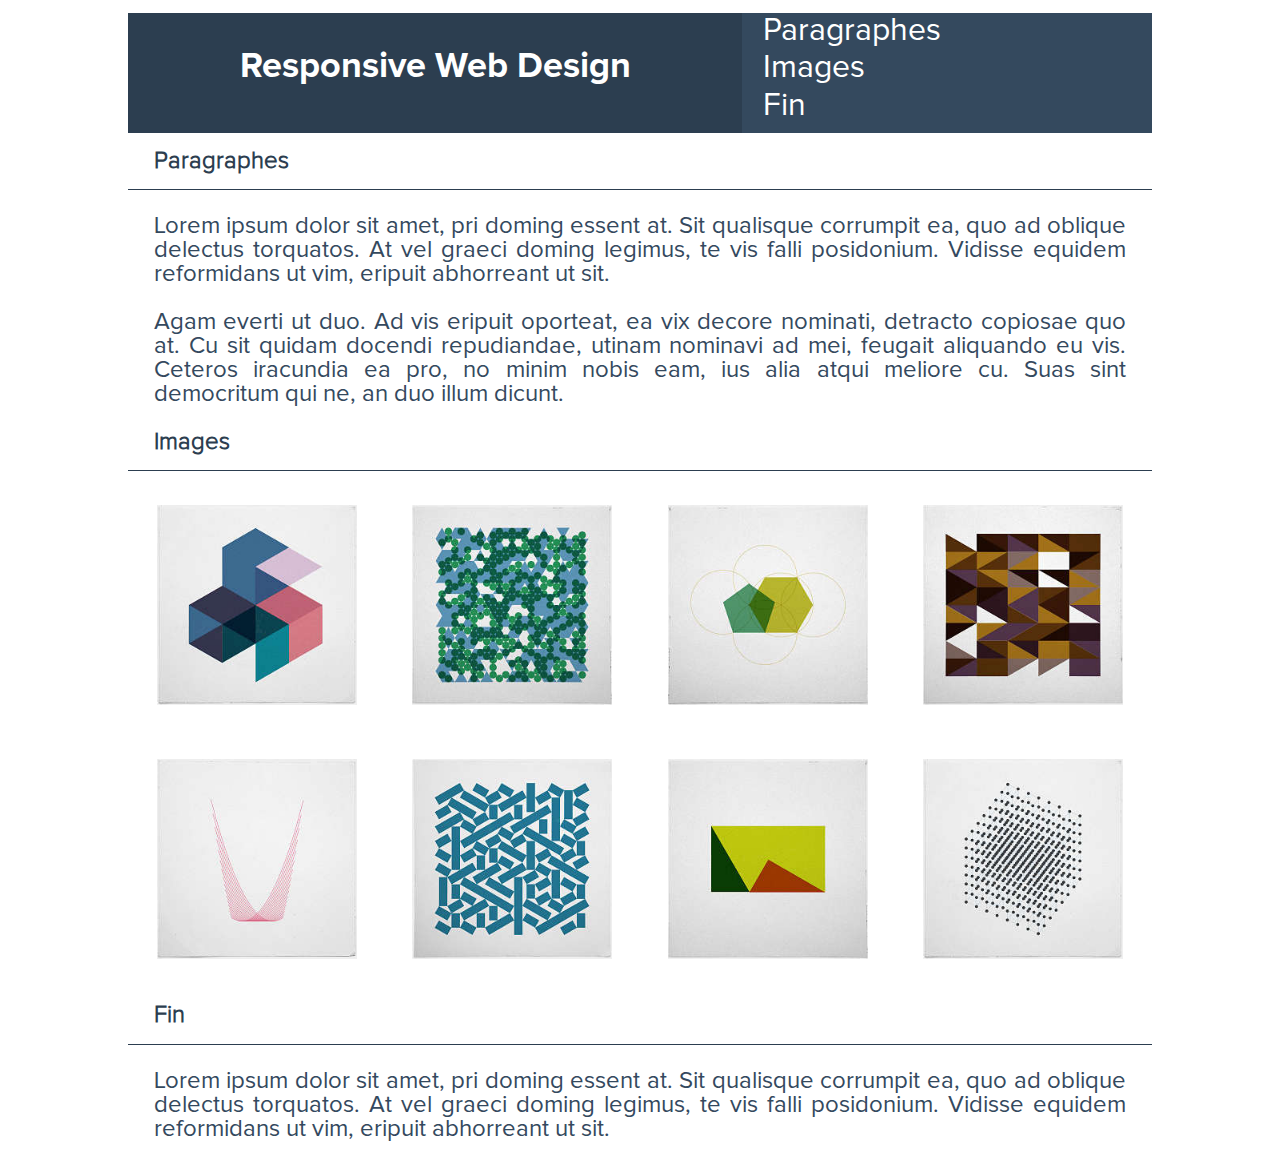
<file: index.html>
<!DOCTYPE html PUBLIC "-//W3C//DTD XHTML 1.0 Strict//EN" "http://www.w3.org/TR/xhtml1/DTD/xhtml1-strict.dtd">
<html xmlns="http://www.w3.org/1999/xhtml">
    
    <head>
        
        <!-- Meta -->
        <meta http-equiv="Content-Type" content="text/html; charset=utf-8">
        <meta http-equiv="Content-Language" content="fr">
        <meta name="author" content="Maxime MARÇAIS">
        <meta name="viewport" content="width=device-width, initial-scale=1.0"><!-- Permet de coller à la largeur de l'écran indépendamment du périphérique -->
        
        <!-- Titre -->
        <title>Maxime MARÇAIS | RWD démonstration</title>
        
        <!-- CSS -->
        <link rel="stylesheet" href="css/rwd_demonstration.css"><!-- Base -->
        <link rel="stylesheet" href="css/rwd_demonstration_petit.css" media="(max-width:600px)"><!-- Petits écrans -->
        <link rel="stylesheet" href="css/rwd_demonstration_grand.css" media="(min-width:601px)"><!-- Grands écrans -->
        <link rel="stylesheet" href="css/rwd_demonstration_grand.css" media="(orientation: landscape)"><!-- Orientation paysage -->
        
        <!-- Favicon -->
        <link rel="icon" href="img/favicon.ico" type="image/x-icon">
        
    </head>
    
    <body>
        
        <div class="entete_et_menu">
            
            <a href="#" title="RWD" class="entete"></a>

            <ul class="menu">
                <a href="#paragraphes" title="Paragraphes" ><li><span class="entypo-doc-text"></span></li></a>
                <a href="#images" title="Images"><li><span class="entypo-picture"></li></a>
                <a href="#fin" title="Fin"><li><span class="entypo-dot-3"></span></li></a>
            </ul>
            
        </div>
        
        <div class="content">
            
            <h1 id="paragraphes"><span class="entypo-doc-text"></span> Paragraphes</h1><hr>
            
				<p>Lorem ipsum dolor sit amet, pri doming essent at. Sit qualisque corrumpit ea, quo ad oblique delectus torquatos. At vel graeci doming legimus, te vis falli posidonium. Vidisse equidem reformidans ut vim, eripuit abhorreant ut sit.</p>
				<p id="long">Agam everti ut duo. Ad vis eripuit oporteat, ea vix decore nominati, detracto copiosae quo at. Cu sit quidam docendi repudiandae, utinam nominavi ad mei, feugait aliquando eu vis. Ceteros iracundia ea pro, no minim nobis eam, ius alia atqui meliore cu. Suas sint democritum qui ne, an duo illum dicunt.</p>

            <h1 id="images"><span class="entypo-picture"></span>  Images</h1><hr>

            <div class="images">
                <img src="img/1.jpg" srcset="img/1_opt.jpg 1x, img/1.jpg 2x">
                <img src="img/2.jpg" srcset="img/2_opt.jpg 1x, img/2.jpg 2x">
                <img src="img/3.jpg" srcset="img/3_opt.jpg 1x, img/3.jpg 2x">
                <img src="img/4.jpg" srcset="img/4_opt.jpg 1x, img/4.jpg 2x">
                <img src="img/5.jpg" srcset="img/5_opt.jpg 1x, img/5.jpg 2x">
                <img src="img/6.jpg" srcset="img/6_opt.jpg 1x, img/6.jpg 2x">
                <img src="img/7.jpg" srcset="img/7_opt.jpg 1x, img/7.jpg 2x">
                <img src="img/8.jpg" srcset="img/8_opt.jpg 1x, img/8.jpg 2x">
            </div>

            <h1 id="fin"><span class="entypo-dot-3"></span> Fin</h1><hr>

            <p>Lorem ipsum dolor sit amet, pri doming essent at. Sit qualisque corrumpit ea, quo ad oblique delectus torquatos. At vel graeci doming legimus, te vis falli posidonium. Vidisse equidem reformidans ut vim, eripuit abhorreant ut sit.</p>
            
        </div>
		
    </body>
    
</html>
</file>
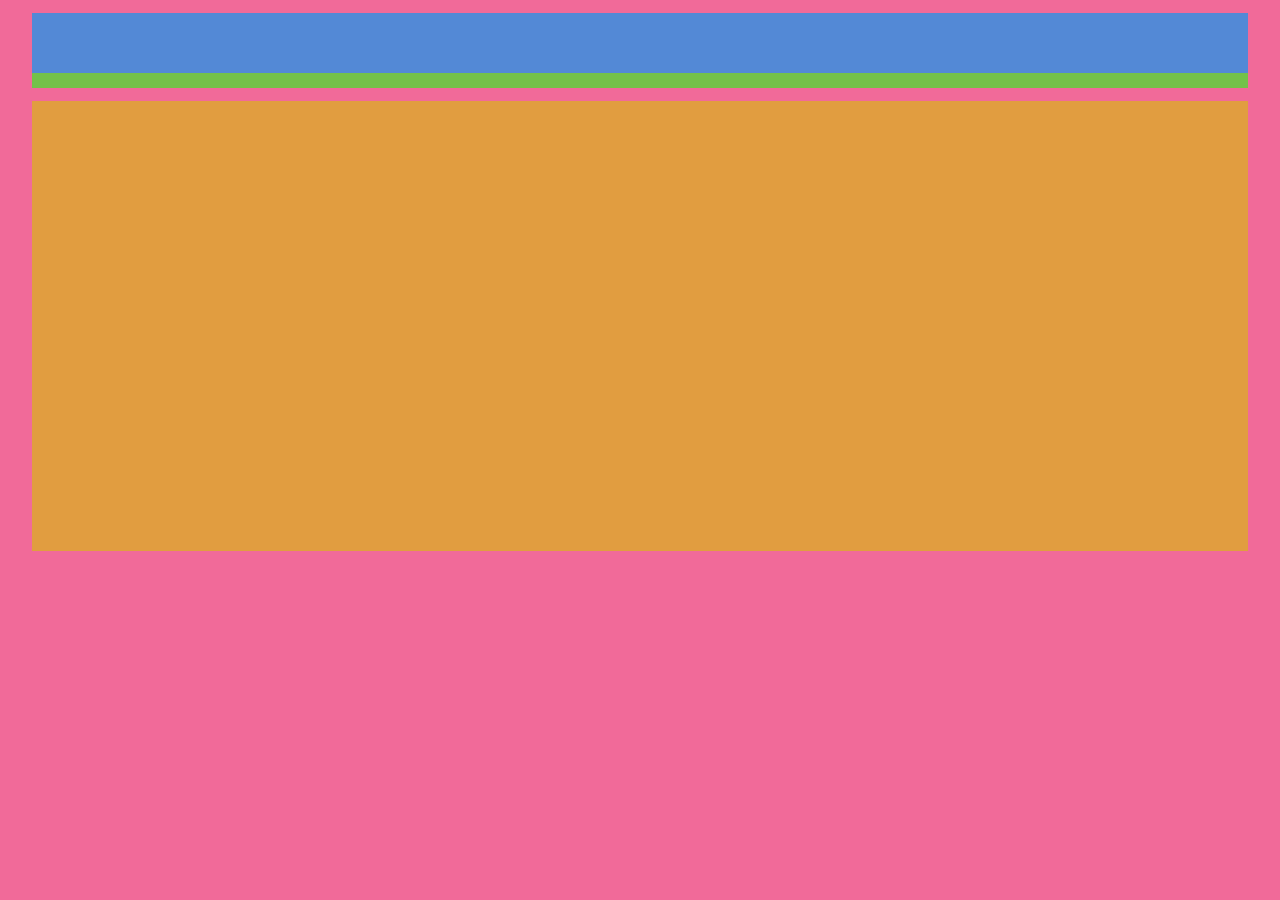
<file: examples/example2/index.html>
<!DOCTYPE html PUBLIC "-//W3C//DTD XHTML 1.0 Strict//EN" "http://www.w3.org/TR/xhtml1/DTD/xhtml1-strict.dtd">
<html xmlns="http://www.w3.org/1999/xhtml">
    
    <head>
        
        <!-- Meta -->
        <meta http-equiv="Content-Type" content="text/html; charset=utf-8">
        <meta http-equiv="Content-Language" content="fr">
        <meta name="author" content="Maxime MARÇAIS">
        <meta name="viewport" content="width=device-width, initial-scale=1.0"><!-- Permet de coller à la largeur de l'écran indépendamment du périphérique -->
        
        <!-- Titre -->
        <title>Maxime MARÇAIS | Examples</title>
        
        <!-- CSS -->
        <link rel="stylesheet" href="examples.css">
        
    </head>
    
    <body>
        
        <div class="entete_et_menu">
            
            <div class="entete"></div>
            
            <div class="menu"></div>
            
        </div>
        
        <div class="content"></div>
        
    </body>
    
</html>
</file>
<file: css/rwd_demonstration.css>
/* Fonts */

@import url(http://weloveiconfonts.com/api/?family=entypo);

[class*="entypo-"]:before {
    font-family: 'entypo', sans-serif;
}

/* Polices */

@font-face {
    font-family: ProximaNova-Regular;
    src: url(../font/ProximaNova-Regular.otf);
}

@font-face {
    font-family: ProximaNova-Light;
    src: url(../font/ProximaNova-Light.otf);
}

@font-face {
    font-family: ProximaNova-Bold;
    src: url(../font/ProximaNova-Bold.otf);
    font-weight: bold;
}

/* Général */

body{
    font-family: ProximaNova-Regular;
    font-size: 100%;
    margin: 0;
    /*overflow: hidden;*/
    color: #34495e; /* Wet asphalt */
}

a{
    text-decoration: none;
}

h1, p{
    padding: 0 2.5%;
}

h1{
    font-family: ProximaNova-Light;
    color: #2c3e50; /* Belize hole */
}

hr{
    border: 0;
    height: 1px;
    background-color: #2c3e50; /* Midnight blue */
}

p{
    text-align: justify;
}

/* Système de grille */

.entete_et_menu, .content{
    width: 95%;
    margin: 1% 2.5%;
}

/* Entete et menu */

.entete, .menu{
    height: 100%;
    padding: 0;
}

.entete{
    font-family: ProximaNova-Bold;
    vertical-align: top;
    text-align: center;
    color: white;
    background-color: #2c3e50; /* Midnight blue */
}

.entete:before{
    content: "RWD";
}

.menu{
    list-style-type: none;
    background-color: #34495e; /* Wet asphalt */
}

.menu a{
    text-align: center;
}

.menu li{
    color: white;
    transition-duration: 0.8s;
    padding: 0.16rem 0;
}

.menu li:hover{
    background-color: #2c3e50; /* Midnight blue */
}

/* Images */

.images {
    text-align: center;
}

.images> img{
    margin: 2.5%;
    transition-duration: 3s;
}

.images> img:hover{
    -webkit-filter: blur(4px);
    transition-duration: 1s;
}
</file>
<file: css/rwd_demonstration_petit.css>
/* Général */

#long{
    font-size: 0;
    visibility: hidden;
}

h1, p{
    font-size: 1.2rem;
    padding: 0 2.5%;
}

/* Entete et menu */

.entete_et_menu{
    font-size: 0;
}

.entete{
    display: block;
    font-size: 2.5rem;
    width: 100%;
}

.menu a{
    font-size: 1.8rem;
    width: 33.3333%;
    display: inline-block;
}

/* Images */

.images> img{
    max-width: 150px;
}

@media (min-width: 480px) {
    
    /* Fonts */
    
    [class*="entypo-"]:before {
        content: none;
    }
    
    /* Système de grille */
        
    .menu> [title="Paragraphes"]> li:after{
        content: "Paragraphes";
    }

    .menu> [title="Images"]> li:after{
        content: "Images";
    }

    .menu> [title="Fin"]> li:after{
        content: "Fin";
    }

}
</file>
<file: css/rwd_demonstration_grand.css>
/* Fonts */
    
    [class*="entypo-"]:before {
        /*visibility: hidden;*/
    }

/* Général */

h1, p{
    font-size: 1.5rem;
    padding: 0 2.5%;
}

/* Entete et menu */

.entete_et_menu{
    font-size: 0;
    height: 120px;
}

.entete, .menu{
    display: inline-block;
    height: 100%;
    margin: 0;
}

.entete{
    font-size: 2.5rem;
    width: 25%;
}

.entete:before{
    vertical-align: -90%;
}

.menu{
    width: 75%;
}

.menu a{
    display: block;
    font-size: 2rem;
    text-align: left;
}

.menu a> li{
    padding-left: 5%;
}

.menu> [title="Paragraphes"]> li:after{
    content: " Paragraphes";
}

.menu> [title="Images"]> li:after{
    content: " Images";
}

.menu> [title="Fin"]> li:after{
    content: " Fin";
}

/* Images */

.contenus> .contenu{
    display: inline-block;
    margin: 0.5%;
    width: 32.3333%;
}

.images> img{
    max-width: 200px;
}

/* Media queries */

@media (min-width: 900px) {
    
    /* Système de grille */

    .entete_et_menu, .content{
        width: 80%;
        margin: 1% 10%;
    }
    
    /* Entete et menu */
    
    .entete:before{
        font-size: 2.25rem;
        content: "Responsive Web Design";
    }
    
    .entete{
        width: 60%;
    }
    
    .menu{
        width: 40%;
    }
    
@media (min-width: 1300px) {
    
    /* Système de grille */

    .entete_et_menu, .content{
        width: 1040px;
        margin: 1% auto;
    }
}
</file>
<file: examples/example2/examples.css>
/* Général */

body{
    font-family: ProximaNova-Regular;
    font-size: 100%;
    margin: 0;
    height: 750px;
    background-color: rgb(241,106,153);
}

/* Système de grille */

.entete_et_menu, .content{
    width: 95%;
    margin: 1% 2.5%;
}

/* Entete et menu */

.entete, .menu{
    padding: 0;
}

.entete_et_menu{
    height: 10%;
}

.entete{
    height: 80%;
    background-color: rgb(83,137,214);
}

.menu{
    height: 20%;
    background-color: rgb(116,193,74);
}

.content{
    height: 60%;
    background-color: rgb(225,157,64);
}
</file>
